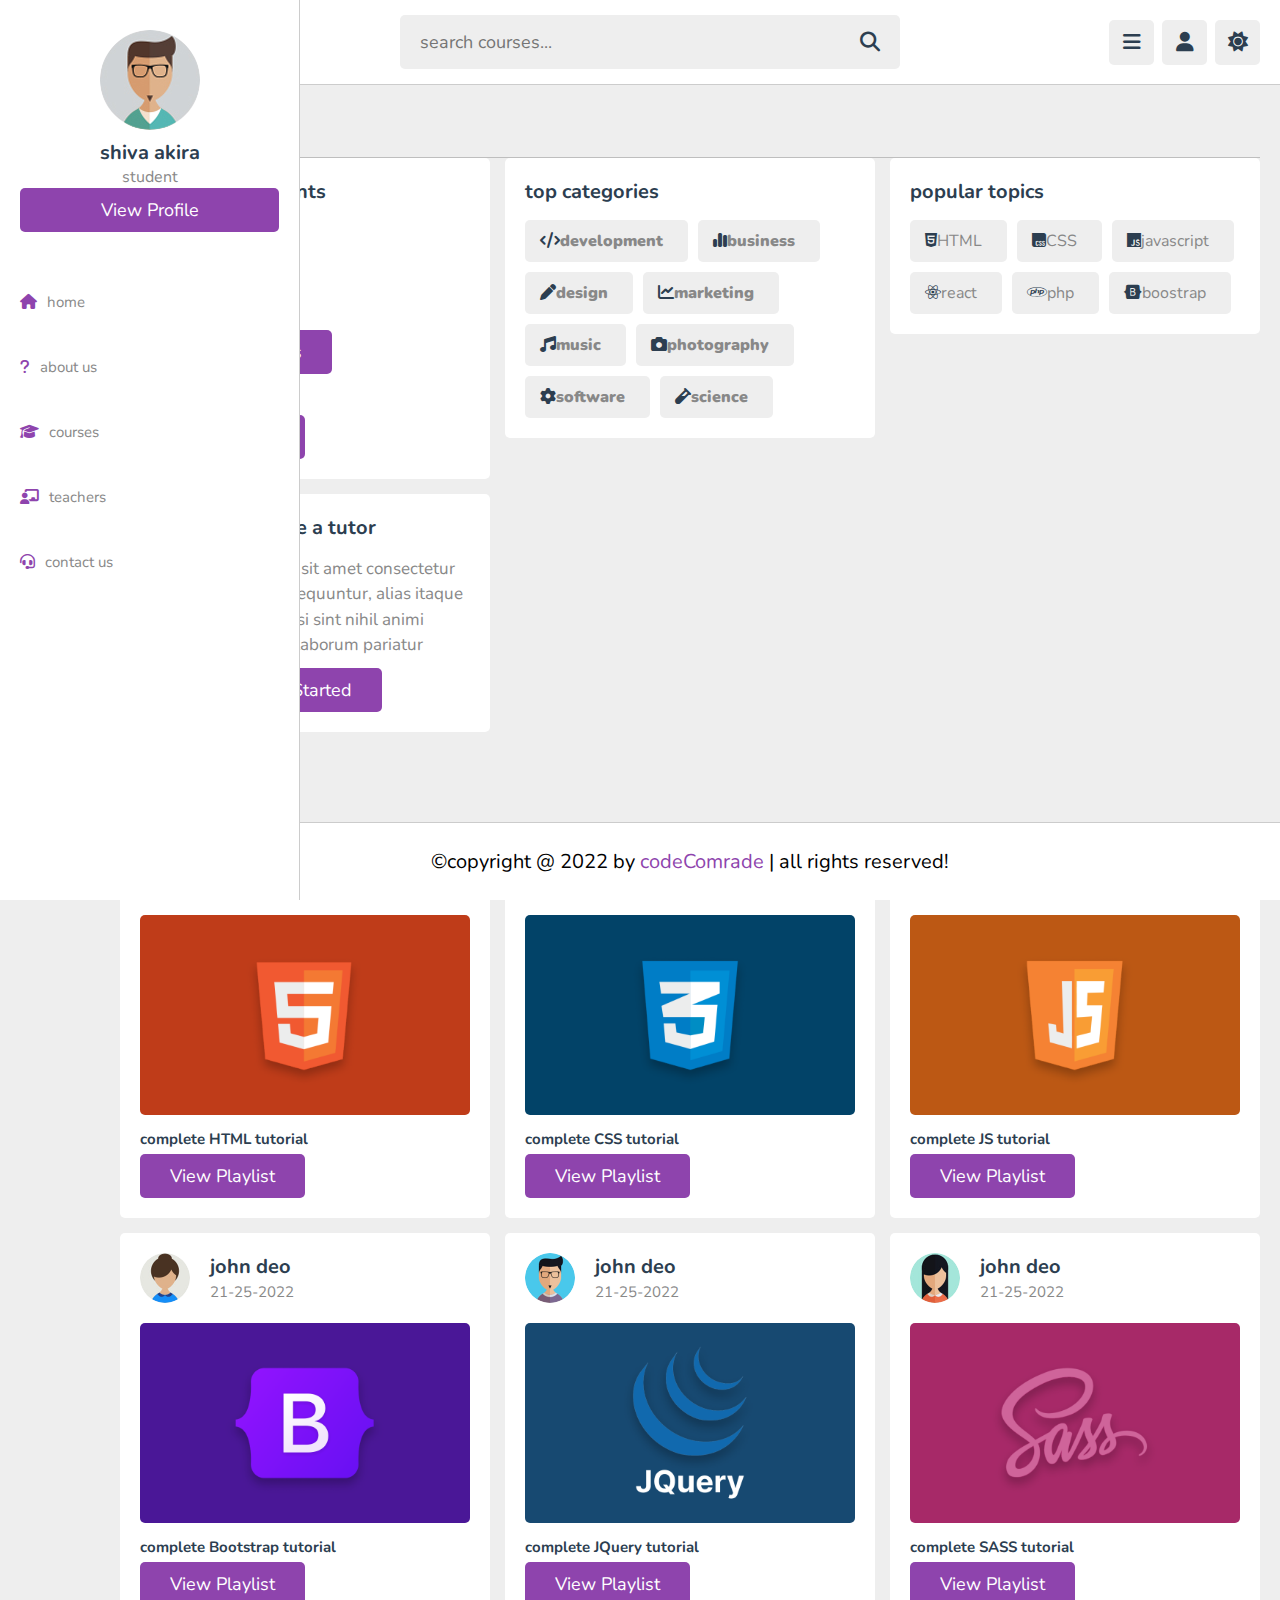
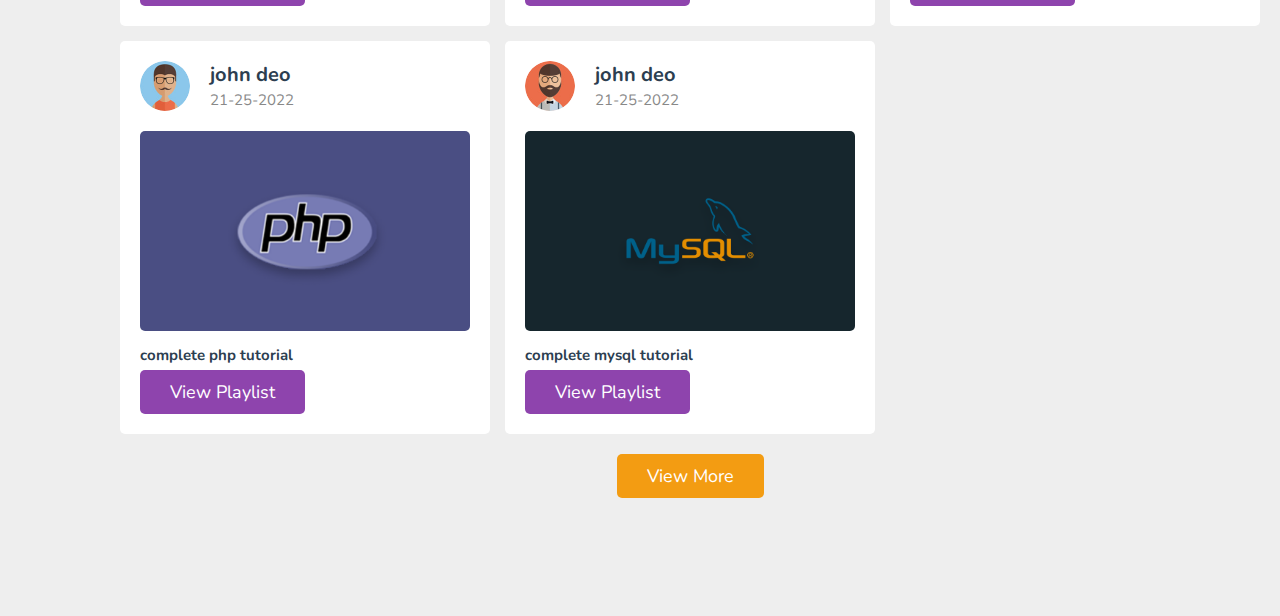
<file: index.html>
<!DOCTYPE html>
<html lang="en">

<head>
    <meta charset="UTF-8">
    <meta http-equiv="X-UA-Compatible" content="IE=edge">
    <meta name="viewport" content="width=device-width, initial-scale=1.0">
    <title>Home Page</title>
    <!--CUSTOM CSS FILE-->
    <link rel="stylesheet" href="css/style.css">
    <!----------------------->
    <!--FONTAWESOME CDN LINK-->
    <link rel="stylesheet" href="https://cdnjs.cloudflare.com/ajax/libs/font-awesome/6.2.0/css/all.min.css">
    <!------------------------------->
</head>

<body>
    <!--header section starts-->
    <header>
        <div class="header">
            <section class="flex">
                <a href="index.html" class="logo">Educa.</a>
                <form action="search.html" method="post" class="search-form">
                    <input type="text" name="search_box" required placeholder="search courses..." maxlength="100">
                    <button type="submit" class="fas fa-search"></button>
                </form>

                <div class="icons">
                    <div id="menu-btn" class="fas fa-bars"></div>
                    <div id="search-btn" class="fas fa-search"></div>
                    <div id="user-btn" class="fas fa-user"></div>
                    <div id="toggle-btn" class="fas fa-sun"></div>
                </div>
                <div class="profile">
                    <img src="images/pic-1.jpg" alt="">
                    <h3>shiva akira</h3>
                    <span>student</span>
                    <a href="profile.html" class="btn">view profile</a>
                    <div class="flex-btn">
                        <a href="login.html" class="option-btn">login</a>
                        <a href="register.html" class="option-btn">register</a>
                    </div>
                </div>
            </section>
        </div>
    </header>
    <!--header section end-->
    <!--side bar section starts-->
    <div class="side-bar">
        <div class="close-side-bar">
            <i class="fas fa-times"></i>
        </div>
        <div class="profile">
            <img src="images/pic-1.jpg" alt="">
            <h3>shiva akira</h3>
            <span>student</span>
            <a href="profile.html" class="btn">view profile</a>
        </div>
        <nav class="navbar">
            <a href="home.html"><i class="fas fa-home"></i><span>home</span></a>
            <a href="about.html"><i class="fas fa-question"></i><span>about us</span></a>
            <a href="courses.html"><i class="fas fa-graduation-cap"></i><span>courses</span></a>
            <a href="teachers.html"><i class="fas fa-chalkboard-user"></i><span>teachers</span></a>
            <a href="contact.html"><i class="fas fa-headset"></i><span>contact us </span></a>

            </na>
    </div>
    <!--side bar section ends-->
    <!--quick select section starts-->
    <section class="quick-select">
        <h1 class="heading">quick options</h1>
        <div class="box-container">
            <div class="box">
                <h3 class="title">likes and comments</h3>
                <p>total likes : <span>14</span></p>
                <a href="#" class="inline-btn">view likes</a>
                <p>total comments : <span>5</span></p>
                <a href="#" class="inline-btn">view comments</a>
                <p>saved playlist : <span>3</span></p>
                <a href="#" class="inline-btn">view playlist</a>
            </div>
            <div class="box">
                <h3 class="title">top categories</h3>
                <div class="flex">
                    <a href="#"><i class="fas fa-code"><span>development</span></i></a>
                    <a href="#"><i class="fas fa-chart-simple"><span>business</span></i></a>
                    <a href="#"><i class="fas fa-pen"><span>design</span></i></a>
                    <a href="#"><i class="fas fa-chart-line"><span>marketing</span></i></a>
                    <a href="#"><i class="fas fa-music"><span>music</span></i></a>
                    <a href="#"><i class="fas fa-camera"><span>photography</span></i></a>
                    <a href="#"><i class="fas fa-cog"><span>software</span></i></a>
                    <a href="#"><i class="fas fa-vial"><span>science</span></i></a>
                </div>
            </div>
            <div class="box">
                <h3 class="title">popular topics</h3>
                <div class="flex">
                    <a href="#"><i class="fab fa-html5"><span>HTML</span></i></a>
                    <a href="#"><i class="fab fa-css"><span>CSS</span></i></a>
                    <a href="#"><i class="fab fa-js"><span>javascript</span></i></a>
                    <a href="#"><i class="fab fa-react"><span>react</span></i></a>
                    <a href="#"><i class="fab fa-php"><span>php</span></i></a>
                    <a href="#"><i class="fab fa-bootstrap"><span>boostrap</span></i></a>
                </div>
            </div>
            <div class="box tutor">
                <h3 class="title">become a tutor</h3>
                <p>Lorem ipsum dolor sit amet consectetur adipisicing elit.Consequuntur, alias itaque ullam totam nisi
                    sint nihil animi reprehenderit laborum pariatur</p>
                <a href="register.html" class="inline-btn">get started</a>
            </div>
        </div>
    </section>
    <!--quick select section starts-->
    <!--courses section starts-->
    <section class="courses">
        <h1 class="heading">our courses</h1>
        <div class="box-container">
            <div class="box">
                <div class="tutor">
                    <img src="images/pic-2.jpg" alt="">
                    <div>
                        <h3>john deo</h3>
                        <span>21-25-2022</span>
                    </div>
                </div>
                <img src="images/thumb-1.png" alt="" class="thumb">
                <h3 class="title">complete HTML tutorial</h3>
                <a href="#" class="inline-btn">view playlist</a>
            </div>
            <div class="box">
                <div class="tutor">
                    <img src="images/pic-3.jpg" alt="">
                    <div>
                        <h3>john deo</h3>
                        <span>21-25-2022</span>
                    </div>
                </div>
                <img src="images/thumb-2.png" alt="" class="thumb">
                <h3 class="title">complete CSS tutorial</h3>
                <a href="#" class="inline-btn">view playlist</a>
            </div>
            <div class="box">
                <div class="tutor">
                    <img src="images/pic-4.jpg" alt="">
                    <div>
                        <h3>john deo</h3>
                        <span>21-25-2022</span>
                    </div>
                </div>
                <img src="images/thumb-3.png" alt="" class="thumb">
                <h3 class="title">complete JS tutorial</h3>
                <a href="#" class="inline-btn">view playlist</a>
            </div>
            <div class="box">
                <div class="tutor">
                    <img src="images/pic-5.jpg" alt="">
                    <div>
                        <h3>john deo</h3>
                        <span>21-25-2022</span>
                    </div>
                </div>
                <img src="images/thumb-4.png" alt="" class="thumb">
                <h3 class="title">complete Bootstrap tutorial</h3>
                <a href="#" class="inline-btn">view playlist</a>
            </div>
            <div class="box">
                <div class="tutor">
                    <img src="images/pic-6.jpg" alt="">
                    <div>
                        <h3>john deo</h3>
                        <span>21-25-2022</span>
                    </div>
                </div>
                <img src="images/thumb-5.png" alt="" class="thumb">
                <h3 class="title">complete JQuery tutorial</h3>
                <a href="#" class="inline-btn">view playlist</a>
            </div>
            <div class="box">
                <div class="tutor">
                    <img src="images/pic-7.jpg" alt="">
                    <div>
                        <h3>john deo</h3>
                        <span>21-25-2022</span>
                    </div>
                </div>
                <img src="images/thumb-6.png" alt="" class="thumb">
                <h3 class="title">complete SASS tutorial</h3>
                <a href="#" class="inline-btn">view playlist</a>
            </div>
            <div class="box">
                <div class="tutor">
                    <img src="images/pic-8.jpg" alt="">
                    <div>
                        <h3>john deo</h3>
                        <span>21-25-2022</span>
                    </div>
                </div>
                <img src="images/thumb-7.png" alt="" class="thumb">
                <h3 class="title">complete php tutorial</h3>
                <a href="#" class="inline-btn">view playlist</a>
            </div>
            <div class="box">
                <div class="tutor">
                    <img src="images/pic-9.jpg" alt="">
                    <div>
                        <h3>john deo</h3>
                        <span>21-25-2022</span>
                    </div>
                </div>
                <img src="images/thumb-8.png" alt="" class="thumb">
                <h3 class="title">complete mysql tutorial</h3>
                <a href="#" class="inline-btn">view playlist</a>
            </div>
        </div>
        <div class="more-btn">
            <a href="courses.html" class="inline-option-btn">view more</a>
        </div>
    </section>
    <!--courses section ends-->
    <!--footer section starts-->
    <footer class="footer">
        &copy;copyright @ 2022 by <span>codeComrade</span> | all rights reserved!
    </footer>
    <!--footer section ends-->

    <!--CUSTOM JAVASCRIPT FILE-->
    <script src="js/script.js"></script>
    <!------------------------------->
</body>

</html>
</file>
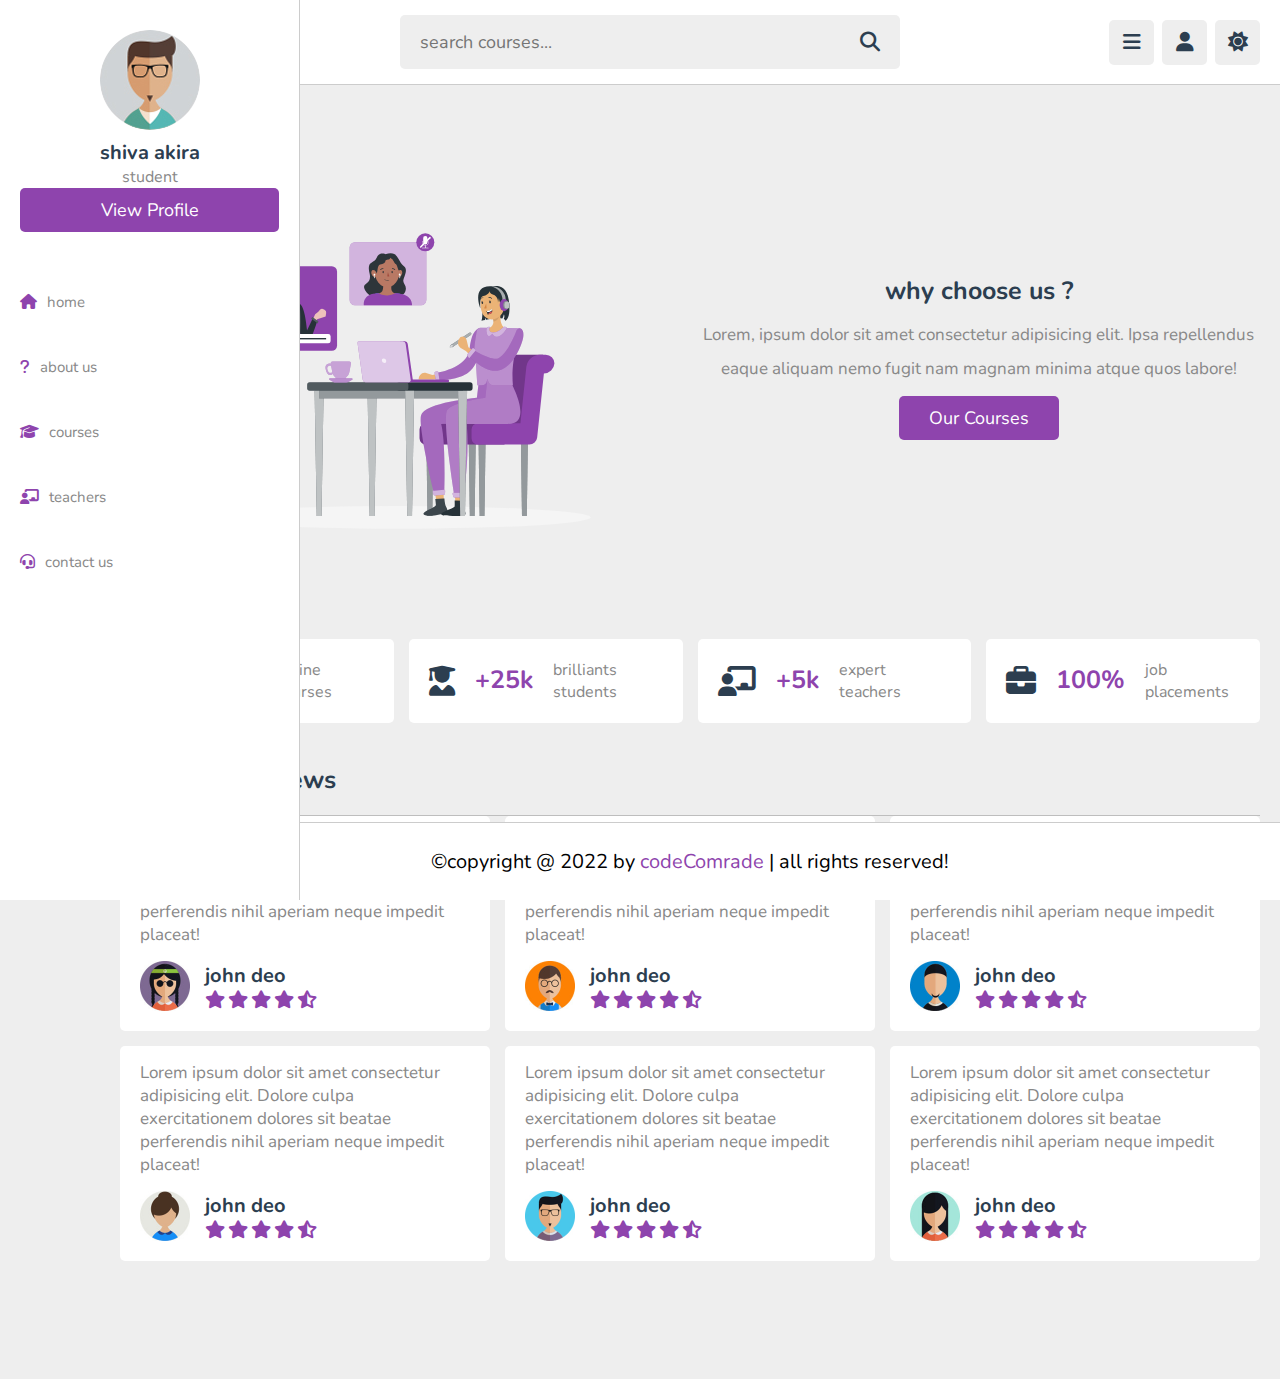
<file: about.html>
<!DOCTYPE html>
<html lang="en">

<head>
    <meta charset="UTF-8">
    <meta http-equiv="X-UA-Compatible" content="IE=edge">
    <meta name="viewport" content="width=device-width, initial-scale=1.0">
    <title>about</title>
    <!--CUSTOM CSS FILE-->
    <link rel="stylesheet" href="css/style.css">
    <!----------------------->
    <!--FONTAWESOME CDN LINK-->
    <link rel="stylesheet" href="https://cdnjs.cloudflare.com/ajax/libs/font-awesome/6.2.0/css/all.min.css">
    <!------------------------------->
</head>

<body>
    <!--header section starts-->
    <header>
        <div class="header">
            <section class="flex">
                <a href="index.html" class="logo">Educa.</a>
                <form action="search.html" method="post" class="search-form">
                    <input type="text" name="search_box" required placeholder="search courses..." maxlength="100">
                    <button type="submit" class="fas fa-search"></button>
                </form>

                <div class="icons">
                    <div id="menu-btn" class="fas fa-bars"></div>
                    <div id="search-btn" class="fas fa-search"></div>
                    <div id="user-btn" class="fas fa-user"></div>
                    <div id="toggle-btn" class="fas fa-sun"></div>
                </div>
                <div class="profile">
                    <img src="images/pic-1.jpg" alt="">
                    <h3>shiva akira</h3>
                    <span>student</span>
                    <a href="profile.html" class="btn">view profile</a>
                    <div class="flex-btn">
                        <a href="login.html" class="option-btn">login</a>
                        <a href="register.html" class="option-btn">register</a>
                    </div>
                </div>
            </section>
        </div>
    </header>
    <!--header section end-->
    <!--side bar section starts-->
    <div class="side-bar">
        <div class="close-side-bar">
            <i class="fas fa-times"></i>
        </div>
        <div class="profile">
            <img src="images/pic-1.jpg" alt="">
            <h3>shiva akira</h3>
            <span>student</span>
            <a href="profile.html" class="btn">view profile</a>
        </div>
        <nav class="navbar">
            <a href="home.html"><i class="fas fa-home"></i><span>home</span></a>
            <a href="about.html"><i class="fas fa-question"></i><span>about us</span></a>
            <a href="courses.html"><i class="fas fa-graduation-cap"></i><span>courses</span></a>
            <a href="teachers.html"><i class="fas fa-chalkboard-user"></i><span>teachers</span></a>
            <a href="contact.html"><i class="fas fa-headset"></i><span>contact us </span></a>

            </na>
    </div>
    <!--side bar section ends-->

    <!--about section starts-->
    <section class="about">
        <div class="row">
            <div class="image">
                <img src="images/about-img.svg" alt="">
            </div>
            <div class="content">
                <h3>why choose us ?</h3>
                <p>Lorem, ipsum dolor sit amet consectetur adipisicing elit. Ipsa repellendus eaque aliquam nemo fugit
                    nam magnam minima atque quos labore!</p>
                <a href="courses.html" class="inline-btn">our courses</a>
            </div>
        </div>
        <div class="box-container">
            <div class="box">
                <i class="fas fa-graduation-cap"></i>
                <h3>+10k</h3>
                <span>online courses</span>
            </div>
            <div class="box">
                <i class="fas fa-user-graduate"></i>
                <h3>+25k</h3>
                <span> brilliants students</span>
            </div>
            <div class="box">
                <i class="fas fa-chalkboard-user"></i>
                <h3>+5k</h3>
                <span>expert teachers</span>
            </div>
            <div class="box">
                <i class="fa-solid fa-briefcase"></i>
                <h3>100%</h3>
                <span>job placements</span>
            </div>
        </div>
    </section>
    <!--about section ends-->

<!-- review section starts -->
<section class="reviews">
    <h1 class="heading">student's reviews</h1>
    <div class="box-container">
        <div class="box">
            <p>Lorem ipsum dolor sit amet consectetur adipisicing elit. Dolore culpa exercitationem dolores sit beatae perferendis nihil aperiam neque impedit placeat!</p>
            <div class="user">
                <img src="images/pic-2.jpg" alt="">
                <div>
                    <h3>john deo</h3>
                    <div class="stars">
                     <i class="fas fa-star"></i>
                     <i class="fas fa-star"></i>
                     <i class="fas fa-star"></i>
                     <i class="fas fa-star"></i>
                     <i class="fas fa-star-half-alt"></i>
                    </div>
                </div>
            </div>
        </div>
        <div class="box">
            <p>Lorem ipsum dolor sit amet consectetur adipisicing elit. Dolore culpa exercitationem dolores sit beatae perferendis nihil aperiam neque impedit placeat!</p>
            <div class="user">
                <img src="images/pic-3.jpg" alt="">
                <div>
                    <h3>john deo</h3>
                    <div class="stars">
                     <i class="fas fa-star"></i>
                     <i class="fas fa-star"></i>
                     <i class="fas fa-star"></i>
                     <i class="fas fa-star"></i>
                     <i class="fas fa-star-half-alt"></i>
                    </div>
                </div>
            </div>
        </div>
        <div class="box">
            <p>Lorem ipsum dolor sit amet consectetur adipisicing elit. Dolore culpa exercitationem dolores sit beatae perferendis nihil aperiam neque impedit placeat!</p>
            <div class="user">
                <img src="images/pic-4.jpg" alt="">
                <div>
                    <h3>john deo</h3>
                    <div class="stars">
                     <i class="fas fa-star"></i>
                     <i class="fas fa-star"></i>
                     <i class="fas fa-star"></i>
                     <i class="fas fa-star"></i>
                     <i class="fas fa-star-half-alt"></i>
                    </div>
                </div>
            </div>
        </div>
        <div class="box">
            <p>Lorem ipsum dolor sit amet consectetur adipisicing elit. Dolore culpa exercitationem dolores sit beatae perferendis nihil aperiam neque impedit placeat!</p>
            <div class="user">
                <img src="images/pic-5.jpg" alt="">
                <div>
                    <h3>john deo</h3>
                    <div class="stars">
                     <i class="fas fa-star"></i>
                     <i class="fas fa-star"></i>
                     <i class="fas fa-star"></i>
                     <i class="fas fa-star"></i>
                     <i class="fas fa-star-half-alt"></i>
                    </div>
                </div>
            </div>
        </div>
        <div class="box">
            <p>Lorem ipsum dolor sit amet consectetur adipisicing elit. Dolore culpa exercitationem dolores sit beatae perferendis nihil aperiam neque impedit placeat!</p>
            <div class="user">
                <img src="images/pic-6.jpg" alt="">
                <div>
                    <h3>john deo</h3>
                    <div class="stars">
                     <i class="fas fa-star"></i>
                     <i class="fas fa-star"></i>
                     <i class="fas fa-star"></i>
                     <i class="fas fa-star"></i>
                     <i class="fas fa-star-half-alt"></i>
                    </div>
                </div>
            </div>
        </div>
        <div class="box">
            <p>Lorem ipsum dolor sit amet consectetur adipisicing elit. Dolore culpa exercitationem dolores sit beatae perferendis nihil aperiam neque impedit placeat!</p>
            <div class="user">
                <img src="images/pic-7.jpg" alt="">
                <div>
                    <h3>john deo</h3>
                    <div class="stars">
                     <i class="fas fa-star"></i>
                     <i class="fas fa-star"></i>
                     <i class="fas fa-star"></i>
                     <i class="fas fa-star"></i>
                     <i class="fas fa-star-half-alt"></i>
                    </div>
                </div>
            </div>
        </div>
    </div>
</section>
<!-- review section ends -->
















    <!--footer section starts-->
    <footer class="footer">
        &copy;copyright @ 2022 by <span>codeComrade</span> | all rights reserved!
    </footer>
    <!--footer section ends-->

    <!--CUSTOM JAVASCRIPT FILE-->
    <script src="js/script.js"></script>
    <!------------------------------->
</body>

</html>
</file>
<file: css/style.css>
@import url('https://fonts.googleapis.com/css2?family=Nunito:wght@200;300;400;500;600;700;800&family=Poppins:wght@100;200;300;400;500;600;700;800;900&display=swap');

:root {
    --main-color: #8e44ad;
    --red: #e74c3c;
    --oragen: #f39c12;
    --white: #fff;
    --black: #2c3e50;
    --light-color: #888;
    --light-bg: #eee;
    --border: .1rem solid rgba(0, 0, 0, .2)
}

* {
    font-family: 'Nunito', sans-serif;
    text-decoration: none;
    list-style: none;
    box-sizing: border-box;
    outline: none;
    padding: 0;
    margin: 0;
    border: none;
}

*::selection {
    background-color: var(--main-color);
    color: #fff;
}

*::-webkit-scrollbar {
    height: .5rem;
    width: 1rem;
}

*::-webkit-scrollbar-track {
    background-color: transparent;
}

*::-webkit-scrollbar-thumb {
    background-color: var(--main-color);
}

html {
    font-size: 62.5%;
    overflow-x: hidden;
}

body {
    background-color: var(--light-bg);
    padding-left: 10rem;
}
body.dark{
    --white: #222;
    --black: #fff;
    --light-color: #aaa;
    --light-bg: #333;
    --border: .1rem solid rgba(255,255, 255, .2)
}
body.active {
    padding-left: 0;
}

section {
    padding: 2rem;
    max-width: 1200px;
    margin: 0 auto;
}

.heading {
    padding-bottom: 1.8rem;
    border-bottom: var(--border);
    font-size: 2.5rem;
    color: var(--black);
    text-transform: capitalize;
}

.btn,
.option-btn,
.delete-btn,
.inline-btn,
.inline-option-btn,
.inline-delete-btn {
    border-radius: .5rem;
    padding: 1rem 3rem;
    font-size: 1.8rem;
    color: var(--white);
    text-transform: capitalize;
    cursor: pointer;
    text-align: center;
}

.btn,
.option-btn,
.delete-btn {
    display: block;
    width: 100%;
}

.inline-btn,
.inline-option-btn,
.inline-delete-btn {
    display: inline-block;
}

.btn,
.inline-btn {
    background-color: var(--main-color);
}

.option-btn,
.inline-option-btn {
    background-color: var(--oragen);
}

.delete-btn,
.inline-delete-btn {
    background-color: var(--red);
}

.btn:hover,
.option-btn:hover .delete-btn:hover,
.inline-btn:hover,
.inline-option-btn:hover,
.inline-delete-btn:hover {
    background-color: var(--black);
    color: var(--white);
}

.flex-btn {
    display: flex;
    gap: 1rem;
    margin-top: 10px;
}

.header {
    background-color: var(--white);
    border-bottom: var(--border);
    position: sticky;
    top: 0;
    left: 0;
    right: 0;
    z-index: 1000;
}

.header .flex {
    padding: 1.5rem 2rem;
    position: relative;
    display: flex;
    align-items: center;
    justify-content: space-between;
}

.header .flex .logo {
    font-size: 2.5rem;
    color: var(--black);
    font-weight: bolder;
}

.header .flex .search-form {
    width: 50rem;
    border-radius: .5rem;
    background-color: var(--light-bg);
    padding: 1.5rem 2rem;
    display: flex;
    gap: 2rem;
}

.header .flex .search-form input {
    width: 100%;
    font-size: 1.8rem;
    color: var(--black);
    background: none;
}

.header .flex .search-form button {
    background: none;
    font-size: 2rem;
    cursor: pointer;
    color: var(--black);
}

.header .flex .search-form button:hover {
    color: var(--main-color);
}

.header .flex .icons div {
    font-size: 2rem;
    color: var(--black);
    border-radius: .5rem;
    height: 4.5rem;
    cursor: pointer;
    width: 4.5rem;
    line-height: 4.4rem;
    background-color: var(--light-bg);
    text-align: center;
    margin-left: .5rem;
}

.header .flex .icons div:hover {
    background-color: var(--black);
    color: var(--white);
}

#search-btn {
    display: none;
}

.header .flex .profile {
    position: absolute;
    top: 120%;
    right: 2rem;
    background-color: var(--white);
    border-radius: .5rem;
    padding: 2rem;
    text-align: center;
    width: 30rem;
    transform: scale(0);
    transform: top right;
    transition: .2s linear;
}

.header .flex .profile.active {
    transform: scale(1);
}

.header .flex .profile img {
    height: 10rem;
    width: 10rem;
    border-radius: 50%;
    object-fit: cover;
    margin-bottom: .5rem;
}

.header .flex .profile h3 {
    font-size: 2rem;
    color: var(--black);
}

.header .flex .profile span {
    color: var(--light-color);
    font-size: 1.6rem;
}

.side-bar {
    position: fixed;
    top: 0;
    left: 0;
    height: 100vh;
    width: 30rem;
    background-color: var(--white);
    border-right: var(--border);
    transition: .2s linear;
    z-index: 1200;
}

.side-bar .close-side-bar {
    text-align: right;
    padding: 2rem;
    padding-bottom: 0;
    display: none;
}

.side-bar .close-side-bar i {
    height: 4.5rem;
    width: 4.5rem;
    line-height: 4.4rem;
    font-size: 2.5rem;
    color: #fff;
    cursor: pointer;
    background-color: var(--main-color);
    text-align: center;
    border-radius: .5rem;
}

.side-bar .close-side-bar i:hover {
    background-color: var(--black);
}

.side-bar .profile {
    padding: 3rem 2rem;
    text-align: center;
}

.side-bar .profile img {
    height: 10rem;
    width: 10rem;
    border-radius: 50%;
    object-fit: cover;
    margin-bottom: .5rem;
}

.side-bar .profile h3 {
    font-size: 2rem;
    color: var(--black);
}

.side-bar .profile span {
    color: var(--light-color);
    font-size: 1.6rem;
}

.side-bar .navbar {
    margin-top: 1rem;
}

.side-bar .navbar a {
    display: block;
    padding: 2rem;
    font-size: 1.5rem;
    margin: .5rem 0;
}

.side-bar .navbar a i {
    color: var(--main-color);
    margin-right: 1rem;
    font-size: 1.5rem;
    transition: .2s linear;
}

.side-bar .navbar a span {
    color: var(--light-color);
}

.side-bar .navbar a:hover {
    background-color: var(--light-bg);
}

.side-bar .navbar a:hover i {
    margin-right: 2.5rem;
}

.side-bar.active {
    left: -31rem;
}

.footer {
    position: sticky;
    bottom: 0;
    right: 0;
    left: 0;
    background-color: var(--white);
    border-top: var(--border);
    padding: 2.5rem 2rem;
    text-align: center;
    font-size: 2rem;
    margin-top: 2rem;
    z-index: 1000;
}

.footer span {
    color: var(--main-color);
}

.quick-select .box-container {
    display: grid;
    grid-template-columns: repeat(auto-fit, minmax(27.5rem, 1fr));
    gap: 1.5rem;
    align-items: flex-start;
    justify-content: center;
}

.quick-select .box-container .box {
    border-radius: .5rem;
    background-color: var(--white);
    padding: 2rem;
}

.quick-select .box-container .box .title {
    font-size: 2rem;
    color: var(--black);
}

.quick-select .box-container .box p {
    line-height: 1.5;
    padding-top: 1.5rem;
    color: var(--light-color);
    font-size: 1.7rem;
}

.quick-select .box-container .box p span {
    color: var(--main-color);
}

.quick-select .box-container .tutor {
    text-align: center;
}

.quick-select .box-container .tutor p {
    padding-bottom: 1rem;
}

.quick-select .box-container .box .flex {
    display: flex;
    flex-wrap: wrap;
    gap: 1rem;
    padding-top: 1.5rem;
}

.quick-select .box-container .box .flex a {
    padding: 1rem 1.5rem;
    border-radius: .5rem;
    font-size: 1.6rem;
    background-color: var(--light-bg);
}

.quick-select .box-container .box .flex a i {
    margin-right: 1rem;
    color: var(--black);
}

.quick-select .box-container .box .flex a span {
    color: var(--light-color);
}

.quick-select .box-container .box .flex a:hover {
    background-color: var(--black);
}

.quick-select .box-container .box .flex a:hover i {
    color: var(--white);
}

.quick-select .box-container .box .flex a:hover span {
    color: var(--white);
}

.courses .box-container {
    display: grid;
    grid-template-columns: repeat(auto-fit, minmax(27.5rem,1fr));
    gap: 1.5rem;
    align-items: flex-start;
    justify-content: center;
}

.courses .box-container .box {
    border-radius: .5rem;
    background-color: var(--white);
    padding: 2rem;
}
.courses .box-container .box .tutor{
    display: flex;
    margin-bottom: 2rem;
    align-items: center;
    gap: 2rem;
}
.courses .box-container .box .tutor img{
    width: 5rem;
    height: 5rem;
    border-radius: 50%;
    object-fit: cover;
}
.courses .box-container .box .tutor h3{
    font-size: 2rem;
    color: var(--black);
    margin-bottom: .2rem;
}
.courses .box-container .box .tutor span{
    font-size: 1.5rem;
    color: var(--light-color);
}

.courses .box-container .box .thumb{
    width: 100%;
    border-radius: .5rem;
    height: 20rem;
    object-fit: cover;
}
.courses .box-container .box  .title{
    font-size: 1.5rem;
    color: var(--black);
    margin-top: .5rem;
    padding: .5rem 0;
}
.courses .more-btn{
    margin-top: 2rem;
    text-align: center;
}
.about .row{
    display: flex;
    align-items: center;
    gap: 1.5rem;
    flex-wrap: wrap;
}
.about .row .image{
    flex: 1 1 40rem;
}
.about .row .image img{
    width: 100%;
    height: 50rem;
}
.about .row .content{
    flex: 1 1 40rem;
    text-align: center;
}
.about .row .content h3{
    font-size: 2.5rem;
    color: var(--black);
}
.about .row .content p{
    line-height: 2;
    font-size: 1.7rem;
    color: var(--light-color);
    padding: 1rem 0 ;
}
.about .box-container{
    margin-top: 3rem;
    display: flex;
    gap: 1.5rem;
    flex-wrap: wrap;
}
.about .box-container .box{
    flex:1 1 20rem;
    display: flex;
    background-color: var(--white);
    border-radius: .5rem;
    padding: 2rem;
    gap: 2rem;
    align-items: center;
}
.about .box-container .box i{
    font-size: 3rem;
    color: var(--black);
}
.about .box-container .box h3{
    font-size: 2.5rem;
    color: var(--main-color);
    margin-bottom: .2rem;
}
.about .box-container .box span{
    font-size: 1.6rem;
    color: var(--light-color);
}
.reviews .box-container{
    display: grid;
    grid-template-columns: repeat(auto-fit, minmax(30rem,1fr));
    gap: 1.5rem;
    align-items: flex-start;
    justify-content: center;
}
.reviews .box-container .box{
    border-radius: .5rem;
    padding: 2rem;
    background-color: var(--white);
    padding-top: 1.5rem;
}
.reviews .box-container .box p{
    list-style: 2;
    font-size: 1.7rem;
    color: var(--light-color);
}
.reviews .box-container .box .user{
    display: flex;
    align-items: center;
    gap: 1.5rem;
    margin-top: 1.5rem;
}
.reviews .box-container .box .user h3{
    font-size: 2rem;
    color: var(--black);
    margin-bottom: .2rem;
}
.reviews .box-container .box .user .stars i{
    color: var(--main-color);
    font-size: 1.8rem;
}
.reviews .box-container .box .user img{
    height: 5rem;
    width: 5rem;
    border-radius: .5rem;
    object-fit: cover;
}


/* media-queries */
@media (max-width:1200px){

    body{
       padding-left: 0;
    }
 
    .side-bar{
       left: -30rem;
       transition: .2s linear;
    }
 
    .side-bar #close-btn{
       display: block;
    }
 
    .side-bar.active{
       left: 0;
       box-shadow: 0 0 0 100vw rgba(0,0,0,.8);
       border-right: 0;
    }
 
 }
 
 @media (max-width:991px){
 
    html{
       font-size: 55%;
    }
 
 }
 
 @media (max-width:768px){
 
    #search-btn{
       display: inline-block;
    }
 
    .header .flex .search-form{
       position: absolute;
       top: 99%; left: 0; right: 0;
       border-top: var(--border);
       border-bottom: var(--border);
       background-color: var(--white);
       border-radius: 0;
       width: auto;
       padding: 2rem;
       clip-path: polygon(0 0, 100% 0, 100% 0, 0 0);
       transition: .2s linear;
    }
 
    .header .flex .search-form.active{
       clip-path: polygon(0 0, 100% 0, 100% 100%, 0 100%);
    }
 
 }
 
 @media (max-width:450px){
 
    html{
       font-size: 50%;
    }
 
    .flex-btn{
       gap: 0;
       flex-flow: column;
    }
 
    .home-grid .box-container{
       grid-template-columns: 1fr;
    }
 
    .about .row .image img{
       height: 25rem;
    }
 
 }
</file>
